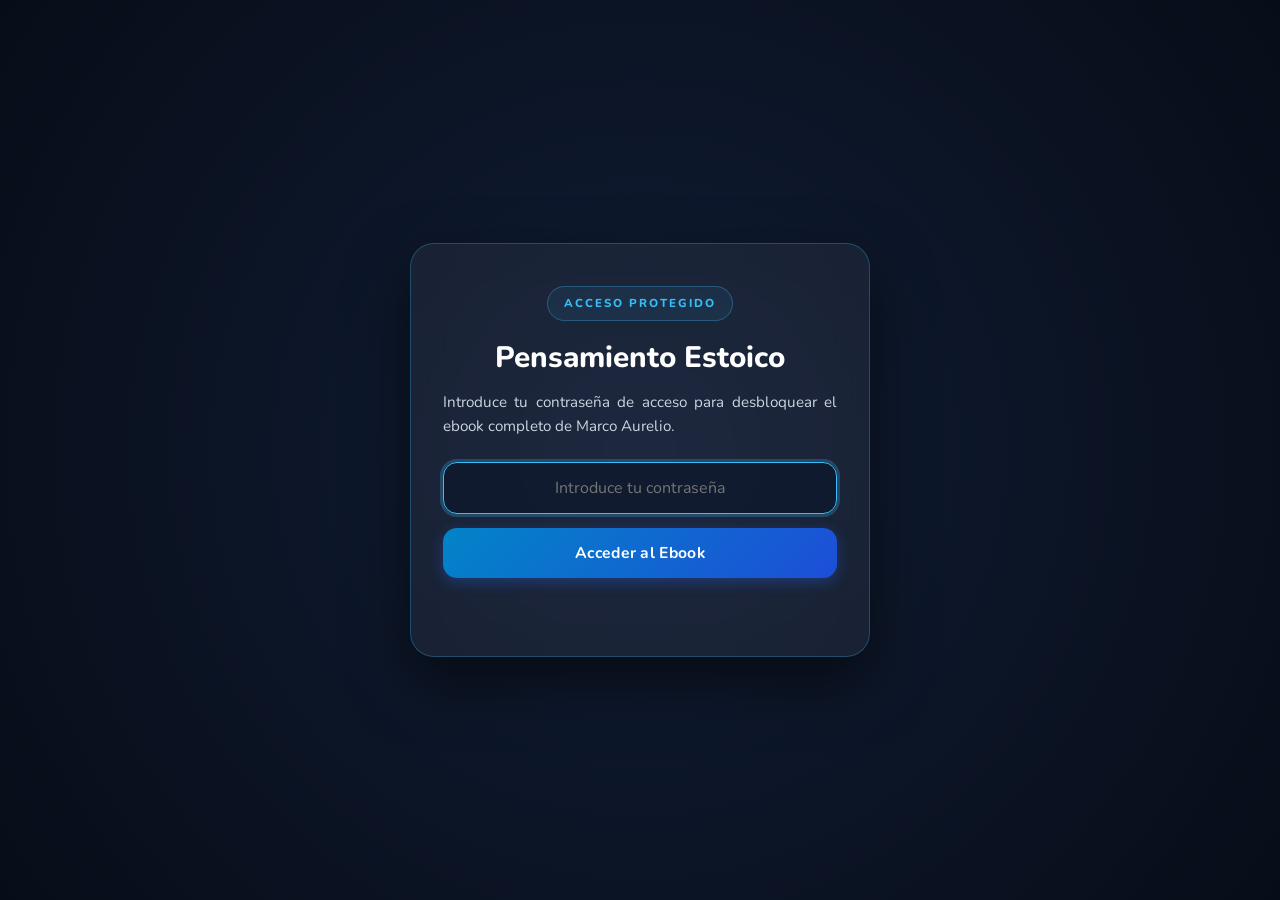
<file: marco-aurelio.html>
<!DOCTYPE html>
<html lang="es">
<head>
  <meta charset="UTF-8">
  <meta name="viewport" content="width=device-width, initial-scale=1.0">
  <title>MARCO AURELIO: EL EMPERADOR QUE PENSABA EN SU TIENDA DE CAMPAÑA — Frase Oportuna</title>
  
  <!-- Google Fonts: Nunito (títulos y UI) y Roboto (cuerpo de lectura) -->
  <link rel="preconnect" href="https://fonts.googleapis.com">
  <link rel="preconnect" href="https://fonts.gstatic.com" crossorigin>
  <link href="https://fonts.googleapis.com/css2?family=Nunito:ital,wght@0,500;0,600;0,700;0,800;0,900;1,600;1,700&family=Roboto:ital,wght@0,300;0,400;0,500;0,700;1,300;1,400&family=Inter:wght@400;500;600;700&display=swap" rel="stylesheet">
  
  <style>
    :root {
      --navy-dark: #0b1528;
      --navy-surface: #111d35;
      --navy-border: #1e2d4a;
      --cyan-brand: #0284c7;
      --cyan-light: #38bdf8;
      --blue-accent: #2563eb;
      --blue-light-bg: #e0f2fe;
      --blue-pill-border: #bae6fd;
      
      --bg-body: #f8fafc;
      --bg-surface: #ffffff;
      --text-main: #1e293b;
      --text-title: #23272e;
      --text-muted: #64748b;
      --border-color: #e2e8f0;
      
      --font-title: 'Nunito', -apple-system, BlinkMacSystemFont, "Segoe UI", sans-serif;
      --font-body: 'Roboto', -apple-system, BlinkMacSystemFont, "Segoe UI", sans-serif;
      --font-ui: 'Nunito', 'Inter', system-ui, sans-serif;
    }

    * {
      box-sizing: border-box;
      margin: 0;
      padding: 0;
      scroll-behavior: smooth;
    }

    body {
      background-color: var(--bg-body);
      color: var(--text-main);
      font-family: var(--font-body);
      line-height: 1.85;
      font-size: 1.0625rem;
      -webkit-font-smoothing: antialiased;
      overflow-x: hidden;
    }

    #progress-container {
      position: fixed;
      top: 0;
      left: 0;
      width: 100%;
      height: 4px;
      background: rgba(11, 21, 40, 0.08);
      z-index: 1000;
    }
    #progress-bar {
      height: 100%;
      width: 0%;
      background: linear-gradient(90deg, #38bdf8, #0284c7);
      transition: width 0.1s ease-out;
    }

    /* Pantalla de bloqueo modal completa */
    #lock-screen {
      position: fixed;
      inset: 0;
      background: radial-gradient(circle at center, #111d35 0%, #070d18 100%);
      color: #f8fafc;
      display: flex;
      align-items: center;
      justify-content: center;
      z-index: 99999;
      padding: 20px;
    }
    .lock-card {
      background: rgba(255, 255, 255, 0.05);
      border: 1px solid rgba(56, 189, 248, 0.28);
      backdrop-filter: blur(16px);
      -webkit-backdrop-filter: blur(16px);
      border-radius: 24px;
      padding: 42px 32px;
      max-width: 460px;
      width: 100%;
      text-align: center;
      box-shadow: 0 25px 60px rgba(0,0,0,0.55);
    }
    .pill-capsule {
      display: inline-flex;
      align-items: center;
      gap: 6px;
      border: 1px solid rgba(56, 189, 248, 0.3);
      background: rgba(56, 189, 248, 0.08);
      color: #38bdf8;
      border-radius: 9999px;
      padding: 6px 16px;
      font-family: var(--font-ui);
      font-size: 0.72rem;
      font-weight: 800;
      letter-spacing: 2px;
      text-transform: uppercase;
      margin-bottom: 18px;
    }
    .lock-title {
      font-family: var(--font-title);
      font-size: 1.85rem;
      line-height: 1.25;
      margin-bottom: 14px;
      color: #ffffff;
      font-weight: 800;
    }
    .input-group {
      display: flex;
      flex-direction: column;
      gap: 14px;
      margin-top: 24px;
      margin-bottom: 12px;
    }
    .lock-input {
      padding: 14px 18px;
      border-radius: 14px;
      border: 1px solid rgba(255,255,255,0.18);
      background: rgba(11, 21, 40, 0.6);
      color: #ffffff;
      font-size: 1rem;
      font-family: var(--font-ui);
      outline: none;
      transition: all 0.2s ease;
      text-align: center;
    }
    .lock-input:focus {
      border-color: #38bdf8;
      box-shadow: 0 0 0 3px rgba(56, 189, 248, 0.25);
    }
    .lock-btn {
      padding: 14px 20px;
      border-radius: 14px;
      border: none;
      background: linear-gradient(135deg, #0284c7 0%, #1d4ed8 100%);
      color: #ffffff;
      font-weight: 700;
      font-family: var(--font-ui);
      font-size: 0.98rem;
      cursor: pointer;
      transition: transform 0.15s, opacity 0.2s, box-shadow 0.2s;
      letter-spacing: 0.3px;
      box-shadow: 0 4px 14px rgba(37, 99, 235, 0.35);
    }
    .lock-btn:hover {
      opacity: 0.95;
      transform: translateY(-1px);
      box-shadow: 0 6px 18px rgba(37, 99, 235, 0.45);
    }

    /* Botones flotantes de navegación */
    .floating-nav {
      position: fixed;
      bottom: 24px;
      right: 20px;
      display: flex;
      flex-direction: column;
      gap: 10px;
      z-index: 900;
    }
    .fab-btn {
      width: 44px;
      height: 44px;
      border-radius: 50%;
      background: var(--bg-surface);
      color: var(--navy-dark);
      border: 1px solid var(--border-color);
      box-shadow: 0 4px 14px rgba(11,21,40,0.12);
      display: flex;
      align-items: center;
      justify-content: center;
      cursor: pointer;
      font-family: var(--font-ui);
      font-size: 1.1rem;
      transition: transform 0.2s, background-color 0.2s, color 0.2s;
      text-decoration: none;
    }
    .fab-btn:hover {
      transform: translateY(-2px);
      background-color: var(--navy-dark);
      color: #38bdf8;
    }

    /* Contenedor central del libro */
    #book-content {
      max-width: 860px;
      margin: 0 auto;
      padding: 50px 24px 120px;
    }

    /* Encabezado del Libro (según especificación exacta de la imagen) */
    .book-title-header {
      padding: 20px 0 36px;
      margin-bottom: 28px;
    }
    .book-category-label {
      font-family: var(--font-title);
      font-size: clamp(1.6rem, 3.8vw, 2.3rem);
      font-weight: 600;
      color: #0284c7;
      letter-spacing: -0.3px;
      margin-bottom: 8px;
      line-height: 1.2;
    }
    .book-main-title {
      font-family: var(--font-title);
      font-size: clamp(2.1rem, 5.5vw, 3.5rem);
      line-height: 1.12;
      color: var(--text-title);
      font-weight: 900;
      letter-spacing: -0.5px;
      text-transform: uppercase;
      margin-bottom: 18px;
    }
    .book-title-underline {
      width: 52px;
      height: 5px;
      background-color: #0284c7;
      border-radius: 4px;
    }

    /* Tarjeta de resumen de obra */
    .fo-card {
      background: var(--bg-surface);
      border: 1px solid var(--border-color);
      border-left: 6px solid #38bdf8;
      border-radius: 24px;
      padding: 28px 28px;
      margin-bottom: 40px;
      box-shadow: 0 4px 20px rgba(11, 21, 40, 0.035);
    }
    .card-top-tag {
      display: flex;
      justify-content: space-between;
      align-items: center;
      margin-bottom: 12px;
      font-family: var(--font-ui);
      font-size: 0.76rem;
      font-weight: 800;
      letter-spacing: 2px;
      text-transform: uppercase;
      color: var(--text-muted);
    }

    /* Índice */
    .toc-card {
      background: var(--bg-surface);
      border: 1px solid var(--border-color);
      border-radius: 24px;
      padding: 32px 30px;
      margin-bottom: 64px;
      box-shadow: 0 6px 24px rgba(11, 21, 40, 0.04);
    }
    .toc-header-bar {
      display: flex;
      justify-content: space-between;
      align-items: center;
      flex-wrap: wrap;
      gap: 14px;
      margin-bottom: 22px;
      padding-bottom: 18px;
      border-bottom: 1px solid var(--border-color);
    }
    .toc-title {
      font-family: var(--font-title);
      font-size: 1.45rem;
      font-weight: 800;
      color: var(--navy-dark);
      display: flex;
      align-items: center;
      gap: 10px;
    }
    .btn-download-pdf {
      display: inline-flex;
      align-items: center;
      gap: 8px;
      background: var(--navy-dark);
      color: #ffffff;
      font-family: var(--font-ui);
      font-size: 0.85rem;
      font-weight: 700;
      padding: 10px 18px;
      border-radius: 9999px;
      border: 1px solid var(--navy-dark);
      cursor: pointer;
      box-shadow: 0 4px 12px rgba(11, 21, 40, 0.15);
      transition: all 0.2s ease;
      text-decoration: none;
    }
    .btn-download-pdf:hover {
      background: #1e293b;
      transform: translateY(-1px);
    }
    .toc-list {
      list-style: none;
      display: flex;
      flex-direction: column;
      gap: 8px;
      font-family: var(--font-ui);
    }
    .toc-list li a {
      display: flex;
      align-items: baseline;
      gap: 12px;
      color: var(--text-main);
      text-decoration: none;
      font-size: 0.98rem;
      padding: 10px 14px;
      border-radius: 12px;
      transition: background-color 0.15s, color 0.15s, transform 0.15s;
      font-weight: 600;
    }
    .toc-list li a:hover {
      background-color: var(--blue-light-bg);
      color: var(--blue-accent);
      transform: translateX(4px);
    }
    .toc-num {
      font-weight: 800;
      color: var(--cyan-light);
      font-size: 0.85rem;
      min-width: 26px;
    }

    /* Capítulos */
    .chapter {
      margin-bottom: 84px;
      padding-top: 30px;
    }
    .chapter-eyebrow {
      font-family: var(--font-ui);
      font-size: 0.78rem;
      letter-spacing: 2.5px;
      text-transform: uppercase;
      color: #0284c7;
      font-weight: 800;
      margin-bottom: 8px;
    }
    h2.chapter-title {
      font-family: var(--font-title);
      font-size: clamp(1.6rem, 4vw, 2.25rem);
      line-height: 1.25;
      color: var(--navy-dark);
      margin-bottom: 22px;
      padding-bottom: 14px;
      border-bottom: 1px solid var(--border-color);
      font-weight: 900;
      letter-spacing: -0.3px;
    }
    h3.section-title {
      font-family: var(--font-title);
      font-size: 1.35rem;
      color: var(--navy-dark);
      margin: 38px 0 16px;
      font-weight: 800;
    }
    p {
      margin-bottom: 20px;
      text-align: justify;
      color: #334155;
    }
    @media (max-width: 640px) {
      p {
        text-align: left;
      }
    }

    .quote-box {
      margin: 28px 0;
      padding: 26px 28px;
      background: #f1f5f9;
      border-left: 4px solid var(--navy-dark);
      border-radius: 0 18px 18px 0;
    }
    .quote-box p {
      font-style: italic;
      color: #0f172a;
      margin-bottom: 10px;
      line-height: 1.8;
      text-align: left;
      font-size: 1.05rem;
    }
    .quote-author {
      display: block;
      font-family: var(--font-ui);
      font-size: 0.82rem;
      font-weight: 800;
      letter-spacing: 1px;
      color: #0284c7;
      text-transform: uppercase;
      text-align: right;
    }

    .meditation-card {
      background: var(--bg-surface);
      border: 1px solid var(--border-color);
      border-radius: 20px;
      padding: 24px 26px;
      margin-bottom: 22px;
      box-shadow: 0 4px 16px rgba(11,21,40,0.03);
      transition: transform 0.2s, box-shadow 0.2s;
    }
    .meditation-card:hover {
      box-shadow: 0 8px 24px rgba(11,21,40,0.07);
      transform: translateY(-2px);
    }
    .meditation-text {
      font-style: italic;
      color: #0f172a;
      margin-bottom: 14px;
      line-height: 1.8;
      font-size: 1.05rem;
      text-align: left;
    }
    .meditation-ref-container {
      display: flex;
      justify-content: flex-end;
      align-items: center;
      margin-top: 8px;
    }
    .ref-badge {
      font-family: var(--font-ui);
      font-size: 0.8rem;
      font-weight: 700;
      color: #0369a1;
      background: #f0f9ff;
      border: 1px solid #bae6fd;
      padding: 5px 14px;
      border-radius: 9999px;
      display: inline-block;
    }

    .custom-list {
      margin: 18px 0 24px 22px;
    }
    .custom-list li {
      margin-bottom: 12px;
      padding-left: 6px;
      color: #334155;
    }

    .footnote-ref {
      color: #0284c7;
      font-weight: 800;
      font-size: 0.85em;
      text-decoration: none;
      padding: 0 3px;
    }
    .footnote-ref:hover {
      color: var(--blue-accent);
      text-decoration: underline;
    }

    .footnotes {
      margin-top: 40px;
      padding: 22px 24px;
      background: #f1f5f9;
      border-radius: 16px;
      font-family: var(--font-body);
      font-size: 0.92rem;
      line-height: 1.65;
      color: #475569;
      border: 1px solid #e2e8f0;
    }
    .footnotes h4 {
      font-family: var(--font-title);
      font-size: 1rem;
      color: var(--navy-dark);
      margin-bottom: 12px;
      font-weight: 800;
      letter-spacing: 0.5px;
    }
    .footnotes p {
      margin-bottom: 8px;
      text-align: left;
    }

    /* Tablas */
    .table-container {
      width: 100%;
      overflow-x: auto;
      margin: 30px 0 18px;
      background: var(--bg-surface);
      border: 1px solid var(--border-color);
      border-radius: 20px;
      box-shadow: 0 4px 18px rgba(11,21,40,0.04);
      -webkit-overflow-scrolling: touch;
    }
    .table-banner {
      background: var(--navy-dark);
      color: #ffffff;
      padding: 16px 22px;
      border-radius: 20px 20px 0 0;
      font-family: var(--font-title);
      font-size: 1.05rem;
      font-weight: 800;
      display: flex;
      align-items: center;
      gap: 12px;
      letter-spacing: 0.2px;
      border-bottom: 2px solid #38bdf8;
    }
    .modern-table {
      width: 100%;
      border-collapse: collapse;
      font-family: var(--font-ui);
      font-size: 0.94rem;
      min-width: 580px;
    }
    .modern-table th {
      background: #f8fafc;
      color: var(--navy-dark);
      padding: 14px 18px;
      text-align: left;
      font-weight: 800;
      border-bottom: 1px solid var(--border-color);
    }
    .modern-table td {
      padding: 16px 18px;
      border-bottom: 1px solid var(--border-color);
      vertical-align: top;
      color: #334155;
      line-height: 1.6;
    }
    .modern-table tbody tr:last-child td {
      border-bottom: none;
    }
    .modern-table tbody tr:nth-child(even) {
      background-color: #fbfcfe;
    }
    .pill {
      display: inline-block;
      padding: 4px 12px;
      border-radius: 9999px;
      font-size: 0.72rem;
      font-weight: 800;
      text-transform: uppercase;
      letter-spacing: 0.5px;
    }
    .pill-gold {
      background-color: #f0fdf4;
      color: #166534;
      border: 1px solid #bbf7d0;
    }
    .pill-red {
      background-color: #fef2f2;
      color: #991b1b;
      border: 1px solid #fecaca;
    }

    .table-action-row {
      display: flex;
      justify-content: flex-end;
      margin-bottom: 34px;
    }
    .btn-download-table {
      display: inline-flex;
      align-items: center;
      gap: 8px;
      background: #ffffff;
      color: var(--navy-dark);
      border: 1px solid #cbd5e1;
      padding: 10px 18px;
      border-radius: 9999px;
      font-family: var(--font-ui);
      font-size: 0.85rem;
      font-weight: 700;
      cursor: pointer;
      box-shadow: 0 2px 6px rgba(11,21,40,0.04);
      transition: all 0.2s ease;
    }
    .btn-download-table:hover {
      background: #f8fafc;
      border-color: var(--navy-dark);
      transform: translateY(-1px);
    }

    .chapter-footer {
      display: flex;
      justify-content: flex-end;
      margin-top: 42px;
      padding-top: 20px;
      border-top: 1px dashed var(--border-color);
    }
    .back-to-toc-btn {
      display: inline-flex;
      align-items: center;
      gap: 8px;
      font-family: var(--font-ui);
      font-size: 0.85rem;
      font-weight: 700;
      color: var(--navy-dark);
      background: var(--bg-surface);
      border: 1px solid var(--border-color);
      padding: 9px 20px;
      border-radius: 9999px;
      text-decoration: none;
      box-shadow: 0 1px 4px rgba(11,21,40,0.04);
      transition: all 0.2s ease;
    }
    .back-to-toc-btn:hover {
      background: var(--navy-dark);
      color: #38bdf8;
      transform: translateY(-1px);
    }

    @media print {
      #lock-screen, #progress-container, .floating-nav, .btn-download-pdf, .btn-download-table, .chapter-footer {
        display: none !important;
      }
      body {
        background: #ffffff !important;
        color: #000000 !important;
      }
      #book-content {
        display: block !important;
        max-width: 100% !important;
        padding: 0 !important;
      }
    }
  </style>
</head>
<body>

  <!-- Barra de progreso superior -->
  <div id="progress-container">
    <div id="progress-bar"></div>
  </div>

  <!-- Pantalla de bloqueo con clave (Siempre activa al abrir) -->
  <div id="lock-screen">
    <div class="lock-card">
      <div class="pill-capsule">Acceso Protegido</div>
      <h1 class="lock-title">Pensamiento Estoico</h1>
      <p style="font-family: var(--font-ui); font-size: 0.95rem; color: #cbd5e1; margin-bottom: 22px; line-height: 1.6;">
        Introduce tu contraseña de acceso para desbloquear el ebook completo de Marco Aurelio.
      </p>
      
      <form id="lock-form" onsubmit="event.preventDefault(); verifyPassword();">
        <div class="input-group">
          <input 
            type="password" 
            id="password-input" 
            class="lock-input" 
            placeholder="Introduce tu contraseña" 
            autofocus 
            autocomplete="off"
            onkeydown="if(event.key === 'Enter'){ event.preventDefault(); verifyPassword(); }"
          >
          <button type="button" class="lock-btn" onclick="verifyPassword()">Acceder al Ebook</button>
        </div>
        <div id="error-message" style="color: #f87171; font-size: 0.88rem; font-family: var(--font-ui); min-height: 24px; margin-top: 6px; line-height: 1.4; font-weight: 600;"></div>
      </form>
    </div>
  </div>

  <!-- Botones flotantes de navegación -->
  <div class="floating-nav" id="floating-nav" style="display: none;">
    <a href="#indice" class="fab-btn" title="Ir al Índice">☰</a>
    <a href="#top" class="fab-btn" title="Subir al inicio">▲</a>
  </div>

  <!-- Contenido completo del Libro -->
  <main id="book-content" style="display: none;">
    <div id="top"></div>

    <!-- Encabezado del Libro (idéntico a la imagen de referencia) -->
    <header class="book-title-header">
      <div class="book-category-label">Pensamiento Estoico</div>
      <h1 class="book-main-title">
        MARCO AURELIO:<br>
        EL EMPERADOR QUE PENSABA<br>
        EN SU TIENDA DE CAMPAÑA
      </h1>
      <div class="book-title-underline"></div>
    </header>

    <!-- Tarjeta informativa del Ebook -->
    <div class="fo-card">
      <div class="card-top-tag">
        <span>La Fortaleza & La Razón</span>
        <span>⌛</span>
      </div>
      <p style="margin-bottom: 0; color: #475569; font-size: 1.05rem;">
        Enseña a distinguir con lucidez entre lo que depende de nosotros y lo que está fuera de nuestro control. Ideal para templar el ánimo ante la adversidad, serenar la mente y hallar orden interior en medio del caos.
      </p>
    </div>

    <!-- Índice interactivo -->
    <nav class="toc-card" id="indice">
      <div class="toc-header-bar">
        <h2 class="toc-title">
          <span>📚</span> Índice General
        </h2>
        <button type="button" class="btn-download-pdf" onclick="window.print()">
          📥 Descargar PDF completo
        </button>
      </div>
      <ul class="toc-list">
        <li><a href="#introduccion"><span class="toc-num">00.</span> Introducción</a></li>
        <li><a href="#capitulo-1"><span class="toc-num">01.</span> CAPÍTULO I — El Niño de la Colina del Celio y la Red de Poder</a></li>
        <li><a href="#capitulo-2"><span class="toc-num">02.</span> CAPÍTULO II — La Corona de Espinas y la Tragedia de los Trece Hijos</a></li>
        <li><a href="#capitulo-3"><span class="toc-num">03.</span> CAPÍTULO III — El Apocalipsis Romano: Traición, Guerra y Misericordia</a></li>
        <li><a href="#capitulo-4"><span class="toc-num">04.</span> CAPÍTULO IV — La Vela en el Danubio y el Legado Inmortal</a></li>
        <li><a href="#conclusion"><span class="toc-num">05.</span> Conclusión y Valoración del Ebook</a></li>
        <li><a href="#anexo-practico"><span class="toc-num">06.</span> ANEXO PRÁCTICO — El Cuaderno del Danubio y Plantillas Diarias</a></li>
        <li><a href="#capitulo-final"><span class="toc-num">07.</span> CAPÍTULO FINAL — Selección de las Meditaciones de Marco Aurelio</a></li>
      </ul>
    </nav>

    <!-- Introducción -->
    <section class="chapter" id="introduccion">
      <div class="chapter-eyebrow">Apertura</div>
      <h2 class="chapter-title">Introducción</h2>
      
      <div class="quote-box">
        <p>«Al amanecer, cuando te cueste levantarte, ten a mano este pensamiento: "Me levanto para hacer el trabajo de un ser humano". ¿Voy a seguir quejándome si voy a hacer aquello para lo que he nacido?»</p>
        <span class="quote-author">Marco Aurelio — Meditaciones (Libro V)</span>
      </div>

      <p>Pocos personajes de la historia universal encarnan una paradoja tan fascinante como Marco Aurelio Antonino. Gobernante del imperio militar más formidable de la antigüedad, hombre con potestad absoluta sobre la vida y la muerte de millones de personas desde Britania hasta el río Éufrates, jamás deseó la gloria mundana, el botín militar ni la pompa cortesana.</p>
      
      <p>Su verdadero campo de batalla no residió únicamente en las ciénagas congeladas de la Germania bárbara, sino en los pliegues de su propia mente. En medio de epidemias devastadoras, guerras fratricidas, la traición de sus generales más cercanos y la pérdida temprana de la inmensa mayoría de sus hijos, Marco Aurelio encontró en la filosofía estoica un escudo indestructible y un propósito inquebrantable.</p>

      <div class="chapter-footer">
        <a href="#indice" class="back-to-toc-btn">↑ Volver al Índice</a>
      </div>
    </section>

    <!-- Capítulo 1 -->
    <section class="chapter" id="capitulo-1">
      <div class="chapter-eyebrow">Capítulo I</div>
      <h2 class="chapter-title">El Niño de la Colina del Celio y la Red de Poder</h2>

      <h3 class="section-title">El ruido y el polvo de Roma</h3>
      <p>Para entender al hombre que gobernó el mundo desde una tienda de campaña militar en la frontera helada del Danubio, es necesario alejarse de los mármoles limpios que vemos hoy en los museos. La Roma del año 121 d.C., la ciudad en la que nació Marco Annio Vero —el nombre de nacimiento de Marco Aurelio—, no era un lugar contemplativo ni silencioso. Era una metrópoli caótica de más de un millón de habitantes, un enjambre de madera, ladrillo y sudor donde el lujo insensato de las <em>villae</em> aristocráticas convivía pared con pared con la miseria sofocante de las <em>insulae</em><sup><a href="#fn1-1" id="ref1-1" class="footnote-ref">[1]</a></sup>.</p>
      
      <p>En las calles estrechas y sin pavimentar del barrio de la Subura, los carromatos cargados de grano, vino y mármol tenían prohibido circular de día para no colapsar la ciudad, lo que convertía a las noches romanas en un estruendo ininterrumpido de ruedas de hierro contra la piedra, gritos de muleros y ladridos de perros callejeros. El aire olía a humo de leña, a <em>garum</em><sup><a href="#fn1-2" id="ref1-2" class="footnote-ref">[2]</a></sup> y al tufo estancado del río Tíber.</p>
      
      <p>Fue en la cima de la colina del Celio, una de las zonas más elevadas y residenciales de la capital, donde Marco abrió los ojos por primera vez el 26 de abril del año 121 d.C. Creció en una familia de la altísima nobleza senatorial con raíces en la Hispania Baetica (la actual Andalucía). Su padre, Marco Annio Vero, era un magistrado prometedor que falleció de forma repentina cuando el pequeño Marco tenía apenas tres años.</p>
      
      <p>Aquella primera ausencia marcó el tono de su infancia: el niño no creció bajo la sombra de un padre autoritario, sino bajo la custodia de su abuelo materno y, sobre todo, de su madre, Domicia Lucila. Domicia no era una patricia común. Era una de las mujeres más ricas e instruidas de todo el Imperio romano, heredera de una gigantesca fortuna basada en la fabricación de ladrillos y tejas que abastecían a las grandes obras públicas de la capital.</p>
      
      <p>Lucila convirtió su residencia en un refugio de cultura: en sus salones se reunían retóricos griegos, filósofos, juristas y poetas. Mientras otros niños de la aristocracia eran criados por siervos e instruidos únicamente en el arte de la oratoria política para escalar en el <em>cursus honorum</em><sup><a href="#fn1-3" id="ref1-3" class="footnote-ref">[3]</a></sup>, Marco respiró desde la cuna un ambiente de erudición, disciplina ética y devoción por las letras.</p>

      <h3 class="section-title">El chico veraz y el ropaje de los cínicos</h3>
      <p>Marco era un niño atípico. En una sociedad romana donde los jóvenes aristócratas competían por llamar la atención en el foro o exhibir riquezas, él destacaba por una timidez reflexiva y una honestidad desarmante. Tanto era así que el mismísimo emperador Adriano —un hombre viejo, cínico, brillante y muy difícil de impresionar— se fijó en el pequeño durante las audiencias en la corte. Adriano lo apodó cariñosamente <em>Verissimus</em>, un juego de palabras en latín que significaba «el más veraz» o «el más honesto».</p>
      
      <p>A los doce años, la vida de Marco dio un giro definitivo hacia la filosofía. No la descubrió como una teoría abstracta para debatir en un aula, sino como una forma de vida radical. Bajo la influencia de Diogneto, uno de sus preceptores, descubrió a los filósofos estoicos y cínicos que predicaban la austeridad, el autocontrol y el desprecio por los lujos vanos.</p>
      
      <p>El impacto en el joven fue tan violento y sincero que decidió ponerlo en práctica de inmediato:</p>
      <ul class="custom-list">
        <li>Renunció a las túnicas finas de seda y adoptó el <em>tribon</em><sup><a href="#fn1-4" id="ref1-4" class="footnote-ref">[4]</a></sup>, la manta basta de lana áspera propia de los filósofos callejeros.</li>
        <li>Se negó a dormir en su cama de plumas cubierta de sábanas de lino e insistió en acostarse en el suelo de piedra dura de su habitación.</li>
        <li>Se sometió a un régimen estricto de estudios que incluía gramática, retórica, pintura, filosofía y entrenamiento físico en lucha y equitación.</li>
      </ul>
      
      <p>Su madre, Domicia Lucila, contemplaba con una mezcla de orgullo y espanto la rigidez moral de su hijo. Tuvo que rogarle llorando que, al menos durante los inviernos romanos, aceptara cubrir la piedra del suelo con pieles de oveja para no enfermar. Esta autodisciplina no era una pose adolescente; era el entrenamiento previo e inconsciente del hombre que décadas después tendría que soportar el dolor físico, la peste y el frío en las trincheras del Danubio.</p>

      <h3 class="section-title">El juego de ajedrez en el palacio de Adriano</h3>
      <p>Mientras Marco leía a los filósofos griegos tirado en el suelo, el Imperio romano se preparaba para una crisis de sucesión política. Transcurría el año 136 d.C. y el emperador Adriano, anciano y atormentado por una dolorosa enfermedad del corazón, sabía que su tiempo se agotaba. No tenía hijos legítimos ni herederos directos, por lo que la política imperial se convirtió en un nido de serpientes, intrigas y traiciones en los pasillos del palacio del Palatino.</p>
      
      <p>Adriano concibió entonces una jugada maestra geopolítica. Quería asegurar la estabilidad del Imperio no sólo para su sucesor inmediato, sino para las siguientes dos generaciones. Su primera opción para el trono fue un patricio llamado Aelio César, pero éste murió repentinamente de tuberculosis.</p>
      
      <p>Sin perder tiempo, Adriano volvió la mirada hacia un senador maduro, respetado, de impecable reputación y carácter sereno: Antonino Pío (de 52 años). Adriano le hizo a Antonino una oferta innegociable: lo nombraría su heredero y futuro emperador con la condición estricta de que Antonino adoptara legal e inmediatamente a dos jóvenes para convertirlos en sus príncipes sucesores:</p>
      <ul class="custom-list">
        <li><strong>Lucio Vero</strong>, un niño de 7 años, hijo del difunto Aelio César.</li>
        <li><strong>Marco Aurelio</strong>, que en ese momento acababa de cumplir 17 años.</li>
      </ul>

      <h3 class="section-title">La noche de la adopción: La corona como condena</h3>
      <p>El 25 de febrero del año 138 d.C., la vida del joven Marco Annio Vero saltó por los aires. Por decreto imperial, dejó de ser un noble privado para convertirse en Marco Aurelio Aelio Antonio, heredero del trono imperial.</p>
      
      <p>En la sociedad romana, la adopción entre patricios no era un simple trámite familiar; era un acto jurídico de integración total. Marco tuvo que abandonar la casa de su madre en la colina del Celio para mudarse a la residencia imperial en El Palatino. Esto provocó el rompimiento de su compromiso matrimonial previo para lograr otra alianza más conveniente.</p>
      
      <p>Aquel nombramiento no vino solo; exigió la reestructuración inmediata de su vida afectiva. En ese momento, Marco estaba prometido con Cejonia Fabia, la hija de Aelio César. El compromiso con Cejonia Fabia no nació del amor romántico, sino que fue arreglado por el propio Adriano cuando Marco tenía solo 15 años para tejer alianzas entre familias nobles. Sin embargo, Marco sentía un profundo respeto por los compromisos asumidos y había aceptado la alianza con la seriedad ética que lo caracterizaba.</p>
      
      <p>Sin embargo, la razón de Estado no admitía sentimentalismos: Adriano ordenó anular de inmediato el compromiso con Cejonia para casarlo con Faustina la Menor. Faustina no era una desconocida para él. Era su prima hermana de sangre, hija de su tía Faustina la Mayor y de su nuevo padre adoptivo, Antonino Pío. Al ser adoptado por Antonino, la diplomacia romana convirtió a los dos primos en hermanos ante la ley, un retorcido encaje legal y dinástico destinado a concentrar la sangre noble y la fortuna de ambas familias en una sola línea de sucesión.</p>
      
      <p>Para un joven de 17 años que buscaba la verdad y la sobriedad, ver cómo su palabra empeñada con Cejonia Fabia era descartada por conveniencia política fue una lección amarga sobre la servidumbre del poder. Su libertad, su anonimato y su sueño de llevar una vida tranquila dedicada a los libros quedaron destruidos para siempre.</p>
      
      <p>Los historiadores de la época, como Dion Casio, registran una escena reveladora: cuando los sirvientes del palacio y las tropas de la guardia pretoriana fueron a felicitar al joven de 17 años por su adopción imperial, no lo encontraron celebrando. Lo encontraron sumido en una profunda tristeza y llorando en silencio en sus aposentos.</p>
      
      <p>Cuando sus amigos le preguntaron por qué se lamentaba ante semejante honor y poder, Marco respondió que conocía bien la historia de Roma y sabía los males que el poder absoluto causaba en el alma humana. Para Marco Aurelio, el trono no era un logro ni un privilegio: era una jaula de oro y una servidumbre para con millones de personas.</p>

      <h3 class="section-title">La escuela de la paciencia: Veintitrés años a la sombra de Antonino</h3>
      <p>A diferencia de otros príncipes romanos que consumieron su juventud en el libertinaje o en conspiraciones para acelerar la muerte de sus predecesores, Marco Aurelio vivió los siguientes veintitrés años de su vida (de los 17 a los 40 años) como un modelo absoluto de lealtad, discreción y aprendizaje silencioso.</p>
      
      <p>Su padre adoptivo, el emperador Antonino Pío, gobernó el Imperio durante una época de paz casi milagrosa. Antonino era un hombre metódico, austero y extremadamente dedicado a la administración pública. Rara vez salía de Roma o de su villa de Lanuvio; pasaba los días revisando impuestos, presupuestos militares y leyes civiles.</p>
      
      <p>Marco se convirtió en la mano derecha de Antonino. Trabajaban juntos mañana y tarde en el Palacio Imperial. De su padre adoptivo, Marco aprendió las virtudes prácticas que no estaban en los libros de filosofía:</p>
      <ul class="custom-list">
        <li>La serenidad ante las críticas injustas y los chismes de palacio.</li>
        <li>La frugalidad en los gastos del Estado, rechazando los espectáculos innecesarios.</li>
        <li>La paciencia para escuchar las peticiones de los ciudadanos más humildes sin mostrar cansancio.</li>
        <li>El valor de examinar cada asunto de Estado con minuciosidad clínica antes de tomar una decisión.</li>
      </ul>
      
      <p>Durante todo ese tiempo, Marco no dejó de estudiar ni de escribir. Mantuvo una intensa correspondencia con su maestro de retórica, Marco Cornelio Fronto, donde compartían pensamientos sobre literatura, medicina y los pequeños detalles cotidianos de la familia imperial.</p>
      
      <p>En el año 161 d.C., Antonino Pío se enfermó gravemente tras comer queso alpino en su villa de Lorium. Sintiendo que la muerte llegaba, el anciano emperador ordenó trasladar la estatua de oro de la Fortuna —el símbolo del poder imperial— a la habitación de Marco, dio a los guardias la contraseña del día (<em>"Equanimitas"</em> / Ecuanimidad) y falleció pacíficamente.</p>
      
      <p>Cuando Antonino Pío pronunció como última palabra <strong>Equanimitas</strong>, dejó una guía imborrable para su sucesor: mantener el equilibrio interior sin importar las tormentas que estuvieran por desatarse. A los 40 años, el niño veraz de la colina del Celio se convirtió en el gobernante supremo del mundo romano.</p>

      <div class="footnotes">
        <h4>Notas Capitulo 1</h4>
        <p id="fn1-1"><strong>[1] Las insulae:</strong> Bloques de viviendas populares de alquiler que llegaban a tener entre 5 y 7 pisos. Eran trampas mortales ante incendios y colapsos frecuentes por su mala calidad constructiva. <a href="#ref1-1" class="footnote-ref">↩</a></p>
        <p id="fn1-2"><strong>[2] El garum:</strong> Condimento estrella romano a base de vísceras de pescado fermentadas en salmuera con alto sabor umami. <a href="#ref1-2" class="footnote-ref">↩</a></p>
        <p id="fn1-3"><strong>[3] El cursus honorum:</strong> Carrera político-militar patricia reglamentada (cuestor, edil, pretor, cónsul). <a href="#ref1-3" class="footnote-ref">↩</a></p>
        <p id="fn1-4"><strong>[4] Tribon:</strong> Manta basta de lana característica de la austeridad de los filósofos cínicos y estoicos. <a href="#ref1-4" class="footnote-ref">↩</a></p>
      </div>

      <div class="chapter-footer">
        <a href="#indice" class="back-to-toc-btn">↑ Volver al Índice</a>
      </div>
    </section>

    <!-- Capítulo 2 -->
    <section class="chapter" id="capitulo-2">
      <div class="chapter-eyebrow">Capítulo II</div>
      <h2 class="chapter-title">La Corona de Espinas y la Tragedia de los Trece Hijos</h2>

      <h3 class="section-title">El primer día del imperio: La decisión inédita</h3>
      <p>Con la muerte de Antonino Pío en marzo del año 161 d.C., la etapa de aprendizaje silencioso llegó a su fin. A los cuarenta años, Marco Elio Aurelio Vero se encontró de pronto en el centro del escenario político de Roma, investido con el poder absoluto sobre un territorio que albergaba a más de cincuenta millones de almas.</p>
      
      <p>Sin embargo, la primera medida que tomó como gobernante supremo no fue organizar festejos ni emitir decretos de autoelogio, sino ejecutar un acto político y ético que sorprendió al mismísimo Senado. Marco se presentó ante los senadores y exigió una condición innegociable antes de aceptar la púrpura imperial: se negó a asumir el trono a menos que su hermano adoptivo, Lucio Vero, fuera nombrado coemperador con exactamente sus mismos poderes, títulos y prerrogativas.</p>
      
      <p>Aquella decisión no tenía precedentes en los más de mil años de historia romana. Por primera vez, el Imperio no pertenecía a un solo hombre, sino a dos (<em>Augusti</em>). Para Marco, que conocía bien la fragilidad de la mente humana expuesta al poder sin límites, no se trataba de una maniobra de debilidad ni de un cálculo político frío; era la aplicación directa de su filosofía estoica: dividir una carga abrumadora y mantenerse leal al pacto familiar que el difunto emperador Adriano había diseñado dos décadas atrás.</p>
      
      <p>Mientras Lucio Vero —más joven, impulsivo y aficionado a los placeres de la vida social— asumió gustoso el brillo público del cargo, Marco se reservó el trabajo duro, las interminables audiencias judiciales, las reformas administrativas y la supervisión de las arcas del Estado.</p>

      <h3 class="section-title">Faustina la Menor: Mito, realidad y devoción</h3>
      <p>Para comprender la vida íntima de Marco Aurelio es indispensable despojar a su esposa, Faustina la Menor, de los chismes maliciosos que los historiadores romanos posteriores vertieron sobre ella. La tradición popular y relatos tardíos intentaron retratar a Faustina como una mujer infiel, promiscua y conspiradora, llegando a insinuar que varios de sus hijos no eran de Marco, sino de gladiadores o marineros del puerto de Ostia.</p>
      
      <p>La realidad histórica y las cartas privadas entre Marco y su maestro Fronto muestran una imagen completamente distinta: la de un matrimonio unido por un afecto profundo, una complicidad absoluta y una lealtad a prueba de tragedias. Faustina acompañó a Marco a lo largo de sus destructivas campañas militares en las fronteras heladas del norte y en las calurosas provincias de Oriente. Soportó el polvo de los caminos, el barro de los campamentos legionarios y el peligro constante de las epidemias. Los propios soldados la aclamaron con el título de <em>Mater Castrorum</em> («Madre de los Campamentos»).</p>
      
      <div class="quote-box">
        <p>«Doy gracias a los dioses por haberme concedido una esposa tan obediente, tan afectuosa y tan sencilla». </p>
        <span class="quote-author">Marco Aurelio — Meditaciones (Libro I)</span>
      </div>

      <h3 class="section-title">El calvario de la cuna: Trece nacimientos y ocho tumbas</h3>
      <p>Detrás de las recepciones oficiales, los juicios del Senado y las reformas legales, la vida privada de la pareja imperial estuvo atravesada por una tragedia biológica devastadora. Entre los años 147 y 170 d.C., Faustina dio a luz a trece hijos, incluyendo al menos dos partos de gemelos. De los trece hijos de la pareja real, ocho murieron durante la infancia o la primera juventud.</p>
      
      <p>El luto no fue una excepción en el hogar de Marco Aurelio; fue una rutina macabra. Cada dos o tres años, la pareja tenía que vestir de luto, suspender las audiencias imperiales y enterrar a un bebé en el Mausoleo de Adriano (el actual Castillo Sant'Angelo).</p>
      
      <div class="quote-box">
        <p>«Un hombre reza: "¿Cómo puedo evitar perder a mi hijito?". Tú, en cambio, debes rezar: "¿Cómo puedo aprender a no tener miedo de perderlo, y a no desesperar si la muerte se lo lleva?"».</p>
        <span class="quote-author">Marco Aurelio — Meditaciones (Libro IX)</span>
      </div>
      
      <p>De todos los hijos varones nacidos de su unión con Faustina, solo uno logró sobrevivir hasta la edad adulta: Marco Aurelio Cómodo Antonino (el futuro emperador Cómodo), nacido en el año 161 d.C., cuya supervivencia se convertiría, irónicamente, en la mayor tragedia política para el futuro de Roma.</p>

      <h3 class="section-title">La Peste Antonina: El enemigo invisible</h3>
      <p>En el año 165 d.C., las legiones que regresaban victoriosas de las campañas en Oriente trajeron consigo una plaga devastadora: la Peste Antonina<sup><a href="#fn2-1" id="ref2-1" class="footnote-ref">[1]</a></sup>. Fiebres abrasadoras, gangrena en la garganta, vómitos negros y pústulas mortales diezmaron al imperio, matando a más de 5.000 personas por día en Roma y cobrándose la vida de más de siete millones de ciudadanos en las provincias, según testimonios de Galeno<sup><a href="#fn2-2" id="ref2-2" class="footnote-ref">[2]</a></sup>.</p>
      
      <p>Mientras la nobleza patricia huía aterrorizada a sus fincas en el campo, Marco Aurelio permaneció al pie del cañón en la ciudad. Auxilió a los enfermos, financió los sepelios de los desamparados y, para no esquilmar con impuestos a un pueblo agonizante, convocó una histórica subasta pública de dos meses en el Foro de Trajano donde remató las joyas de la corona, las esculturas griegas, las vajillas de oro y las sedas imperiales.</p>

      <h3 class="section-title">La soledad del mando: La muerte de Lucio Vero</h3>
      <p>En el invierno del año 169 d.C., Lucio Vero falleció de forma repentina tras una apoplejía o a causa del propio virus de la peste. A los 48 años, Marco Aurelio quedó absolutamente solo al frente de una potencia cercada por la muerte interna y la amenaza bárbara en el norte. La paz de sus libros quedaba postergada: debía marchar al río Danubio.</p>

      <div class="footnotes">
        <h4>Notas Capitulo 2</h4>
        <p id="fn2-1"><strong>[1] La Peste Antonina:</strong> Se considera la primera gran pandemia documentada de viruela (o sarampión virulento) en el mundo mediterráneo. <a href="#ref2-1" class="footnote-ref">↩</a></p>
        <p id="fn2-2"><strong>[2] Galeno de Pérgamo (129-216 d.C.):</strong> Médico personal de Marco Aurelio y padre de la medicina que gobernó los saberes médicos durante más de 1.400 años. <a href="#ref2-2" class="footnote-ref">↩</a></p>
      </div>

      <div class="chapter-footer">
        <a href="#indice" class="back-to-toc-btn">↑ Volver al Índice</a>
      </div>
    </section>

    <!-- Capítulo 3 -->
    <section class="chapter" id="capitulo-3">
      <div class="chapter-eyebrow">Capítulo III</div>
      <h2 class="chapter-title">El Apocalipsis Romano: Traición, Guerra y Misericordia</h2>

      <h3 class="section-title">La puñalada por la espalda: La rebelión de Avidio Casio</h3>
      <p>En la primavera del año 175 d.C., tras un rumor falso que aseguraba la muerte del emperador en el frente danubiano, Avidio Casio —el general más admirado de Roma y gobernador de Siria— se autoproclamó emperador con el apoyo de las legiones de Oriente. La sombra de una guerra civil sangrienta se cernía sobre el Estado.</p>
      
      <p>Cualquier otro emperador romano habría desatado una cacería feroz. Marco Aurelio, en cambio, ofreció un discurso histórico a sus legiones donde expresó su mayor temor:</p>

      <div class="quote-box">
        <p>«Lo único que temo es que Avidio Casio se quite la vida al verse descubierto, o que alguien lo asesine antes de que yo pueda llegar. Porque eso me privaría de la mayor victoria de mi vida: la de perdonar a un hombre que me ha traicionado, conservar la amistad con quien la ha roto y demostrar al mundo que aún es posible resolver las guerras de los hombres sin crueldad».</p>
        <span class="quote-author">Marco Aurelio — Discurso a las legiones (Registrado por Dion Casio)</span>
      </div>

      <p>Cuando un centurión rebelde decapitó a Casio para cobrar el perdón imperial y presentó su cabeza cortada en un arcón de madera, Marco rechazó mirarla y ordenó darle entierro solemne. Posteriormente, viajó a Oriente no a purgar traidores, sino a perdonar a los involucrados, liberar a los hijos de Casio y quemar en hogueras públicas la correspondencia secreta sin haber leído un solo nombre, evitando así el veneno de la desconfianza.</p>

      <h3 class="section-title">Las Guerras Marcomanas y el Milagro de la Lluvia</h3>
      <p>Durante ocho largos años, el emperador vivió en barracones de madera en Carnuntum y Vindobona. Con la salud quebrada por úlceras gástricas y consumiendo la Triaca<sup><a href="#fn3-1" id="ref3-1" class="footnote-ref">[1]</a></sup> formulada por Galeno, combatió contra marcomanos, cuados y sármatas.</p>
      
      <p>En el verano del 174 d.C., la Legio XII Fulminata quedó cercada sin agua bajo un calor calcinante en territorio enemigo. Al borde del exterminio, una inesperada tormenta torrencial descargó agua sobre los cascos de los exhaustos legionarios, mientras rayos y granizo desarticulaban a las huestes bárbaras. El suceso, tallado en la Columna Aureliana, alimentó mitos paganos y leyendas cristianas, pero para Marco constituyó una prueba más del <em>Amor Fati</em>: el acatamiento consciente y sereno de las leyes de la Naturaleza.</p>

      <div class="footnotes">
        <h4>Notas Capitulo 3</h4>
        <p id="fn3-1"><strong>[1] La Triaca de Galeno:</strong> Brebaje magistral formulado con decenas de hierbas, vino, miel y dosis dosificadas de opio para aliviar los dolores crónicos de pecho y estómago del emperador. <a href="#ref3-1" class="footnote-ref">↩</a></p>
      </div>

      <div class="chapter-footer">
        <a href="#indice" class="back-to-toc-btn">↑ Volver al Índice</a>
      </div>
    </section>

    <!-- Capítulo 4 -->
    <section class="chapter" id="capitulo-4">
      <div class="chapter-eyebrow">Capítulo IV</div>
      <h2 class="chapter-title">La Vela en el Danubio y el Legado Inmortal</h2>

      <h3 class="section-title">El laboratorio de la tienda: Noches a la luz de las velas</h3>
      <p>En las noches heladas de la frontera, mientras los centinelas vigilaban las trincheras, Marco Aurelio abría su cuaderno en soledad. Aquellos textos no se escribieron para ser aclamados en academias: eran su desahogo íntimo, un diario de supervivencia moral titulado escuetamente <em>Eis heauton</em> («A sí mismo»)<sup><a href="#fn4-1" id="ref4-1" class="footnote-ref">[1]</a></sup>.</p>
      
      <p>Escribir era su ancla de cordura. Si durante el día debía tomar decisiones de vida o muerte, juzgar a traidores y dirigir un ejército exhausto, de noche necesitaba recordarse quién era realmente bajo las capas de la túnica purpúrea: un ser humano efímero cuya única obligación era actuar con justicia, mantener la calma y no dejar que el cinismo o el rencor le agriaran el alma.</p>

      <h3 class="section-title">El invierno final en Vindobona</h3>
      <p>El 17 de marzo del 180 d.C., la salud de Marco colapsó cerca de la actual Viena. A sus soldados que lloraban alrededor del lecho de muerte les dedicó sus últimas palabras:</p>
      
      <div class="quote-box">
        <p>«¿Por qué lloran por mí? Deberían pensar en la peste y en la muerte que los rodea a todos ustedes. Vayan a cuidar de los vivos; yo solo cumplo con el curso natural de la vida».</p>
        <span class="quote-author">Marco Aurelio — Palabras finales en Vindobona</span>
      </div>

      <p>Cuando el tribuno le solicitó la consigna del día, pronunció su despedida: <em>"Ve hacia el sol naciente, porque mi sol ya se está poniendo"</em>. Con su fallecimiento se cerró la época de oro de la <em>Pax Romana</em><sup><a href="#fn4-2" id="ref4-2" class="footnote-ref">[2]</a></sup>, dando paso al reinado errático de su hijo Cómodo. Sin embargo, su cuaderno sobrevivió al derrumbe de los imperios, transmitiendo su ejemplo a través de los siglos.</p>

      <div class="footnotes">
        <h4>Notas Capitulo 4</h4>
        <p id="fn4-1"><strong>[1] Destino del manuscrito:</strong> Sobrevivió en copias privadas bizantinas hasta su primera impresión tipográfica en 1555 en Zúrich. <a href="#ref4-1" class="footnote-ref">↩</a></p>
        <p id="fn4-2"><strong>[2] Fin de la Pax Romana:</strong> Período de dos siglos de relativa estabilidad y esplendor iniciado con César Augusto. <a href="#ref4-2" class="footnote-ref">↩</a></p>
      </div>

      <div class="chapter-footer">
        <a href="#indice" class="back-to-toc-btn">↑ Volver al Índice</a>
      </div>
    </section>

    <!-- Conclusión -->
    <section class="chapter" id="conclusion">
      <div class="chapter-eyebrow">Conclusión y Valoración</div>
      <h2 class="chapter-title">La Vigencia del Emperador Filósofo</h2>

      <p>La vida de Marco Aurelio nos demuestra que la filosofía estoica no es una teoría abstracta para discutir en recintos académicos, sino un arte de vivir y una herramienta práctica de supervivencia. A través de un recorrido por su infancia en la colina del Celio, los veintitrés años de preparación a la sombra de Antonino Pío, las tragedias familiares, las epidemias, las traiciones y las brutales campañas en la frontera del Danubio, esta obra revela al hombre detrás de la corona imperial.</p>
      
      <p>El verdadero valor de Marco Aurelio no reside en haber gobernado el Imperio romano en su máxima extensión, sino en haber mantenido intacta su integridad ética y su paz interior en medio del caos. En un mundo impredecible, enseñó que no podemos controlar los eventos externos —como las enfermedades, las injusticias o las acciones ajenas—, pero sí tenemos el control absoluto sobre cómo elegimos juzgarlos y reaccionar ante ellos. Sus escritos íntimos (<em>Meditaciones</em>), redactados a la luz de las velas en campamentos militares helados, continúan siendo una guía atemporal para cultivar la ecuanimidad, la resiliencia y el deber.</p>

      <div class="quote-box">
        <p><strong>¿Recomendaría este libro? (Opinión y Valoración)</strong><br><br>
        <strong>Sí, absolutamente recomendable.</strong> La obra destaca por equilibrar un minucioso rigor histórico con una narrativa viva y cercana, despojando al emperador de poses mitológicas para mostrarlo como un ser humano real. Además, su anexo práctico con plantillas de examen diario y la selección temática de las <em>Meditaciones</em> convierten este texto en un manual de entrenamiento directo para el mundo contemporáneo.</p>
      </div>

      <div class="chapter-footer">
        <a href="#indice" class="back-to-toc-btn">↑ Volver al Índice</a>
      </div>
    </section>

    <!-- Anexo Práctico -->
    <section class="chapter" id="anexo-practico">
      <div class="chapter-eyebrow">Anexo Práctico</div>
      <h2 class="chapter-title">El Cuaderno del Danubio: Tu Diario de Reflexión Estoica</h2>

      <div class="quote-box">
        <p>«Retírate dentro de ti mismo. La razón gobernante tiene por naturaleza la capacidad de bastarse a sí misma cuando actúa con justicia y mantiene la calma».</p>
        <span class="quote-author">Marco Aurelio — Meditaciones (Libro VII)</span>
      </div>

      <h3 class="section-title">I. Las Tres Herramientas Fundamentales</h3>
      <p>Para aplicar el método que sostenía la serenidad del emperador, recurre a estos tres pilares operativos:</p>
      
      <!-- Tabla 1: Dicotomía del Control -->
      <div class="table-container">
        <div class="table-banner">⚖️ La Dicotomía del Control (El Filtro de Epicteto)</div>
        <table class="modern-table">
          <thead>
            <tr>
              <th style="width: 50%;">Fuera de tu control (Aceptación Serena)</th>
              <th style="width: 50%;">Bajo tu control (Acción y Virtud)</th>
            </tr>
          </thead>
          <tbody>
            <tr>
              <td>
                <span class="pill pill-red">Externo</span><br>
                El clima, el tráfico, la economía global, la enfermedad, el paso del tiempo y las decisiones u opiniones de terceras personas.
              </td>
              <td>
                <span class="pill pill-gold">Interno</span><br>
                Tus juicios mentales sobre lo que ocurre, tus intenciones éticas, tus decisiones, tus hábitos diarios y tu respuesta frente a la ofensa.
              </td>
            </tr>
          </tbody>
        </table>
      </div>

      <p><strong>2. La Vista desde Arriba (Megalopsyche):</strong> Cuando una contingencia laboral o personal amenace tu serenidad, eleva tu perspectiva imaginando la situación desde la órbita terrestre, enmarcada en los siglos transcurridos y por venir. La escala reduce la tragedia al tamaño que verdaderamente tiene.</p>
      <p><strong>3. La Premeditación de los Males (Premeditatio Malorum):</strong> Anticipa los contratiempos antes de salir al mundo. Quien ya esperaba el tráfico, la descortesía o el imprevisto técnico, jamás pierde el control cuando éstos se presentan.</p>

      <h3 class="section-title">II. El Desafío del 5%: De la Lectura a la Acción</h3>
      <p>Solo una reducida minoría de lectores lleva lo leído al terreno de la disciplina real. Para no quedarte en la contemplación pasiva, copia o utiliza los siguientes marcos operativos cada mañana y cada noche:</p>

      <!-- Tabla 2: Ritual de la Mañana -->
      <div class="table-container">
        <div class="table-banner">🌅 RITUAL DE LA MAÑANA: PREPARACIÓN Y PROPÓSITO</div>
        <table class="modern-table">
          <thead>
            <tr>
              <th style="width: 35%;">Pregunta de Reflexión</th>
              <th style="width: 65%;">Ejemplo Práctico de Registro Diario</th>
            </tr>
          </thead>
          <tbody>
            <tr>
              <td><strong>1. El Obstáculo del Día</strong><br><small style="color: var(--text-muted);">¿Qué tarea o reunión me genera mayor resistencia o fricción?</small></td>
              <td>«Tener la conversación difícil con el equipo sobre el retraso del proyecto y presentar el informe trimestral ante el directorio».</td>
            </tr>
            <tr>
              <td><strong>2. Virtud en Foco</strong><br><small style="color: var(--text-muted);">Selecciona la virtud que regirá tu conducta.</small></td>
              <td><span class="pill pill-gold">Paciencia / Templanza</span> Mantener un tono moderado y sereno si los demás se exaltan o si la reunión se prolonga innecesariamente.</td>
            </tr>
            <tr>
              <td><strong>3. Intención Ética</strong><br><small style="color: var(--text-muted);">¿Cómo reaccionaré ante la mala fe o la descortesía?</small></td>
              <td>«Escucharé con pausa antes de responder, no asumiré ataques personales y recordaré que la ignorancia ajena no me obliga a actuar con malicia».</td>
            </tr>
          </tbody>
        </table>
      </div>

      <div class="table-action-row">
        <button type="button" class="btn-download-table" onclick="downloadMorningRoutine()">
          📥 Descargar Ritual de la Mañana
        </button>
      </div>

      <!-- Tabla 3: Examen de Conciencia Nocturno -->
      <div class="table-container">
        <div class="table-banner">🌙 RITUAL DE LA NOCHE: EXAMEN DE CONCIENCIA</div>
        <table class="modern-table">
          <thead>
            <tr>
              <th style="width: 35%;">Punto de Examen</th>
              <th style="width: 65%;">Registro y Ajuste de Conducta</th>
            </tr>
          </thead>
          <tbody>
            <tr>
              <td><strong>1. Hecho Desafiante</strong><br><small style="color: var(--text-muted);">¿Qué evento perturbó mi calma hoy?</small></td>
              <td>«Un cliente canceló una reunión crucial diez minutos antes de la hora fijada, tras varios días de intenso trabajo de preparación».</td>
            </tr>
            <tr>
              <td><strong>2. Filtrado de Control</strong><br><small style="color: var(--text-muted);">Separación objetiva de hechos.</small></td>
              <td>
                • <strong>Fuera de control:</strong> La impuntualidad y cambios de agenda de otros.<br>
                • <strong>Bajo mi control:</strong> No contaminar mi tarde con rencor y usar ese tiempo para adelantar pendientes estratégicos.
              </td>
            </tr>
            <tr>
              <td><strong>3. Evaluación sin Culpa</strong><br><small style="color: var(--text-muted);">¿Dónde me desvié y qué hice bien?</small></td>
              <td>Me mostré áspero los primeros cinco minutos. Rectifiqué, respiré hondo y logré recuperar la compostura para el resto de la jornada.</td>
            </tr>
            <tr>
              <td><strong>4. Gratitud Estoica</strong><br><small style="color: var(--text-muted);">Un hecho humilde que agradecer hoy.</small></td>
              <td>«El aroma del café caliente por la tarde y la caminata en silencio de regreso a casa».</td>
            </tr>
          </tbody>
        </table>
      </div>

      <div class="table-action-row">
        <button type="button" class="btn-download-table" onclick="downloadNightRoutine()">
          📥 Descargar Ritual de la Noche
        </button>
      </div>

      <div class="chapter-footer">
        <a href="#indice" class="back-to-toc-btn">↑ Volver al Índice</a>
      </div>
    </section>

    <!-- Capítulo Final -->
    <section class="chapter" id="capitulo-final">
      <div class="chapter-eyebrow">Capítulo Final</div>
      <h2 class="chapter-title">Selección de las Meditaciones de Marco Aurelio</h2>
      
      <p>A continuación se presenta una recopilación rigurosa de los aforismos más trascendentes del emperador, organizados en cuatro pilares temáticos para facilitar su consulta y aplicación cotidiana:</p>

      <h3 class="section-title">1. La Dicotomía del Control y la Ciudadela Interior</h3>
      <p>El núcleo de la serenidad estoica reside en distinguir aquello que depende de nosotros de lo que se halla fuera de nuestro gobierno directo. Tu mente y tus juicios son tu único e inexpugnable refugio.</p>

      <div class="meditation-card">
        <p class="meditation-text">«Tienes poder sobre tu mente, no sobre los acontecimientos externos. Date cuenta de esto y encontrarás la fuerza».</p>
        <div class="meditation-ref-container">
          <span class="ref-badge">Meditaciones, Libro IV, pasaje 3</span>
        </div>
      </div>

      <div class="meditation-card">
        <p class="meditation-text">«Borra la fantasía. Detén el impulso de los hilos de la pasión. Rodea el presente de límites. Comprende lo que te ocurre a ti o a otro».</p>
        <div class="meditation-ref-container">
          <span class="ref-badge">Meditaciones, Libro VII, pasaje 29</span>
        </div>
      </div>

      <div class="meditation-card">
        <p class="meditation-text">«Si te afliges por alguna causa externa, no es ella la que te perturba, sino tu juicio sobre ella. Y en tu poder está el borrar ese juicio de inmediato».</p>
        <div class="meditation-ref-container">
          <span class="ref-badge">Meditaciones, Libro VIII, pasaje 47</span>
        </div>
      </div>

      <h3 class="section-title">2. Resistencia ante la Adversidad y Templanza</h3>
      <p>Frente al dolor, la enfermedad o los reveses de la fortuna, el sabio estoico no reacciona con victimismo, sino transformando el obstáculo en la materia misma de su virtud.</p>

      <div class="meditation-card">
        <p class="meditation-text">«El obstáculo para la acción avanza la acción. Lo que se interpone en el camino se convierte en el camino».</p>
        <div class="meditation-ref-container">
          <span class="ref-badge">Meditaciones, Libro V, pasaje 20</span>
        </div>
      </div>

      <div class="meditation-card">
        <p class="meditation-text">«Sé como el promontorio contra el que chocan incesantemente las olas: él se mantiene firme y a su alrededor se adormece la furia del agua».</p>
        <div class="meditation-ref-container">
          <span class="ref-badge">Meditaciones, Libro IV, pasaje 49</span>
        </div>
      </div>

      <div class="meditation-card">
        <p class="meditation-text">«No dejes que el futuro te perturbe. Lo enfrentarás, si es necesario, con las mismas armas de la razón con las que hoy te equipas contra el presente».</p>
        <div class="meditation-ref-container">
          <span class="ref-badge">Meditaciones, Libro VII, pasaje 8</span>
        </div>
      </div>

      <h3 class="section-title">3. El Deber Social, la Convivencia y el Perdón</h3>
      <p>Marco Aurelio recordaba constantemente que los seres humanos han sido creados para colaborar. La ingratitud o la maldad ajena deben responderse con comprensión, justicia y rectitud, nunca con rencor.</p>

      <div class="meditation-card">
        <p class="meditation-text">«Al amanecer, dime a ti mismo de antemano: me encontraré con el entrometido, con el ingrato, con el violento, con el traidor, con el envidioso, con el insociable. Pero yo, que he comprendido la naturaleza del bien, no puedo recibir daño de ninguno de ellos».</p>
        <div class="meditation-ref-container">
          <span class="ref-badge">Meditaciones, Libro II, pasaje 1</span>
        </div>
      </div>

      <div class="meditation-card">
        <p class="meditation-text">«Los hombres han sido hechos los unos para los otros. Instrúyelos, pues, o sopórtalos».</p>
        <div class="meditation-ref-container">
          <span class="ref-badge">Meditaciones, Libro VIII, pasaje 59</span>
        </div>
      </div>

      <div class="meditation-card">
        <p class="meditation-text">«La mejor venganza es no volverse semejante al enemigo».</p>
        <div class="meditation-ref-container">
          <span class="ref-badge">Meditaciones, Libro VI, pasaje 6</span>
        </div>
      </div>

      <h3 class="section-title">4. La Brevedad de la Vida y la Impermanencia (Memento Mori)</h3>
      <p>La conciencia permanente de la muerte no busca generar desolación, sino otorgar una perspectiva justa sobre lo superfluo y urgir a vivir el presente con plenitud ética.</p>

      <div class="meditation-card">
        <p class="meditation-text">«No actúes como si fueras a vivir diez mil años. El destino se cierne sobre ti. Mientras vivas, mientras sea posible, sé bueno».</p>
        <div class="meditation-ref-container">
          <span class="ref-badge">Meditaciones, Libro IV, pasaje 17</span>
        </div>
      </div>

      <div class="meditation-card">
        <p class="meditation-text">«Puedes dejar la vida en este preciso momento. Deja que eso determine lo que haces, dices y piensas».</p>
        <div class="meditation-ref-container">
          <span class="ref-badge">Meditaciones, Libro II, pasaje 11</span>
        </div>
      </div>

      <div class="meditation-card">
        <p class="meditation-text">«Mira el pasado: los grandes cambios de los imperios. Puedes prever también el futuro, porque será exactamente de la misma forma».</p>
        <div class="meditation-ref-container">
          <span class="ref-badge">Meditaciones, Libro VII, pasaje 49</span>
        </div>
      </div>

      <h3 class="section-title">Resumen de Aplicación Práctica</h3>
      <div class="table-container">
        <div class="table-banner">🏛 MATRIZ DE INTEGRACIÓN DIARIA</div>
        <table class="modern-table">
          <thead>
            <tr>
              <th style="width: 25%;">Eje Temático</th>
              <th style="width: 40%;">Aforismo Rector</th>
              <th style="width: 35%;">Acción Cotidiana</th>
            </tr>
          </thead>
          <tbody>
            <tr>
              <td><strong>Dicotomía del Control</strong></td>
              <td>«Tienes poder sobre tu mente, no sobre los acontecimientos externos».</td>
              <td>Al experimentar frustración o ansiedad, haz una pausa de 10 segundos e identifica si la causa depende directamente de ti.</td>
            </tr>
            <tr>
              <td><strong>Resistencia (Amor Fati)</strong></td>
              <td>«Lo que se interpone en el camino se convierte en el camino».</td>
              <td>Reencuadra cualquier contratiempo imprevisto como un gimnasio para entrenar paciencia, valentía o inventiva.</td>
            </tr>
            <tr>
              <td><strong>Deber Social</strong></td>
              <td>«La mejor venganza es no volverse semejante al enemigo».</td>
              <td>Frente al agravio o desprecio de otros, mantén la calma y responde con rectitud impecable sin rebajarte al mismo tono.</td>
            </tr>
            <tr>
              <td><strong>Memento Mori</strong></td>
              <td>«Mientras vivas, mientras sea posible, sé bueno».</td>
              <td>Elimina discusiones estériles y postergaciones absurdas: vive hoy con integridad como si fuera tu última jornada.</td>
            </tr>
          </tbody>
        </table>
      </div>

      <div class="table-action-row">
        <button type="button" class="btn-download-table" onclick="downloadIntegrationMatrix()">
          📥 Descargar Matriz de Integración Diaria
        </button>
      </div>

      <div class="chapter-footer">
        <a href="#indice" class="back-to-toc-btn">↑ Volver al Índice</a>
      </div>
    </section>
  </main>

  <script>
    const SECRET_KEY = "Marco-Aurelio";

    // Verificación de la contraseña obligatoria en cada visita
    function verifyPassword() {
      const input = document.getElementById("password-input");
      const errorMsg = document.getElementById("error-message");
      if (!input) return;

      const userEntry = input.value.trim();

      if (userEntry === SECRET_KEY || userEntry.toLowerCase() === SECRET_KEY.toLowerCase()) {
        if (errorMsg) errorMsg.textContent = "";
        unlockContent();
      } else {
        if (errorMsg) {
          errorMsg.textContent = "Contraseña incorrecta, revisa el email que recibiste con la contraseña.";
        }
        input.value = "";
        input.focus();
      }
    }

    // Desbloquear y mostrar el libro
    function unlockContent() {
      const lock = document.getElementById("lock-screen");
      const content = document.getElementById("book-content");
      const floatingNav = document.getElementById("floating-nav");
      
      if (lock) lock.style.display = "none";
      if (content) content.style.display = "block";
      if (floatingNav) floatingNav.style.display = "flex";
      
      window.scrollTo(0, 0);
      updateProgressBar();
    }

    // Barra de progreso de lectura superior
    function updateProgressBar() {
      const progressBar = document.getElementById("progress-bar");
      if (!progressBar) return;
      const scrollTop = window.scrollY || document.documentElement.scrollTop;
      const scrollHeight = document.documentElement.scrollHeight - document.documentElement.clientHeight;
      if (scrollHeight > 0) {
        const scrolled = (scrollTop / scrollHeight) * 100;
        progressBar.style.width = scrolled + "%";
      }
    }

    // Función para imprimir/descargar plantillas individuales limpias
    function printCustomSheet(title, bodyHtml) {
      const printWindow = window.open('', '_blank', 'width=800,height=900');
      if (!printWindow) return;
      printWindow.document.write(`
        <!DOCTYPE html>
        <html lang="es">
        <head>
          <meta charset="UTF-8">
          <title>${title}</title>
          <link rel="preconnect" href="https://fonts.googleapis.com">
          <link href="https://fonts.googleapis.com/css2?family=Nunito:wght@700;800;900&family=Roboto:wght@400;500;700&display=swap" rel="stylesheet">
          <style>
            * { box-sizing: border-box; margin: 0; padding: 0; }
            body { font-family: 'Roboto', sans-serif; padding: 36px 32px; color: #1e293b; background: #fff; line-height: 1.5; }
            .header { text-align: center; margin-bottom: 24px; padding-bottom: 16px; border-bottom: 2px solid #0b1528; }
            .brand { font-size: 0.8rem; letter-spacing: 3px; color: #0284c7; font-weight: 800; text-transform: uppercase; margin-bottom: 6px; font-family: 'Nunito', sans-serif; }
            h1 { font-family: 'Nunito', sans-serif; font-size: 1.5rem; color: #0b1528; margin-bottom: 6px; font-weight: 900; }
            .subtitle { font-size: 0.88rem; color: #64748b; }
            .table-box { border: 1px solid #cbd5e1; border-radius: 14px; overflow: hidden; margin-top: 14px; }
            .table-title { background: #0b1528; color: #ffffff; padding: 12px 18px; font-family: 'Nunito', sans-serif; font-size: 1rem; font-weight: 800; border-bottom: 2px solid #38bdf8; }
            table { width: 100%; border-collapse: collapse; }
            th { background: #f8fafc; color: #0b1528; text-align: left; padding: 12px 14px; font-size: 0.85rem; font-weight: 800; border-bottom: 1px solid #cbd5e1; font-family: 'Nunito', sans-serif; }
            td { padding: 14px; border-bottom: 1px solid #e2e8f0; vertical-align: top; font-size: 0.88rem; color: #334155; }
            tr:last-child td { border-bottom: none; }
            .write-line { border-bottom: 1px dashed #94a3b8; height: 28px; margin-top: 6px; }
            .btn-print { margin: 20px auto 0; display: block; padding: 10px 24px; background: #0b1528; color: #fff; border: none; border-radius: 9999px; font-weight: 700; cursor: pointer; font-size: 0.9rem; font-family: 'Nunito', sans-serif; }
            @media print { .btn-print { display: none; } body { padding: 0; } }
          </style>
        </head>
        <body>
          <div class="header">
            <div class="brand">Frase Oportuna • Pensamiento Estoico</div>
            <h1>${title}</h1>
            <div class="subtitle">Plantilla de Práctica Diaria para Completar</div>
          </div>
          ${bodyHtml}
          <button class="btn-print" onclick="window.print()">🖨️ Imprimir / Guardar como PDF</button>
        </body>
        </html>
      `);
      printWindow.document.close();
    }

    // Plantilla 1: Ritual de la Mañana limpia para rellenar
    function downloadMorningRoutine() {
      const html = `
        <div class="table-box">
          <div class="table-title">🌅 RITUAL DE LA MAÑANA: PREPARACIÓN Y PROPÓSITO</div>
          <table>
            <thead>
              <tr>
                <th style="width: 40%;">Pregunta de Reflexión</th>
                <th style="width: 60%;">Tu Registro y Reflexión Diario</th>
              </tr>
            </thead>
            <tbody>
              <tr>
                <td><strong>1. El Obstáculo del Día</strong><br><small style="color: #64748b;">¿Qué tarea o situación me genera mayor resistencia hoy?</small></td>
                <td><div class="write-line"></div><div class="write-line"></div><div class="write-line"></div></td>
              </tr>
              <tr>
                <td><strong>2. Virtud en Foco</strong><br><small style="color: #64748b;">[ ] Sabiduría &nbsp; [ ] Coraje &nbsp; [ ] Justicia &nbsp; [ ] Templanza</small></td>
                <td><div class="write-line"></div><div class="write-line"></div></td>
              </tr>
              <tr>
                <td><strong>3. Intención Ética</strong><br><small style="color: #64748b;">¿Cómo responderé con serenidad ante imprevistos o personas difíciles?</small></td>
                <td><div class="write-line"></div><div class="write-line"></div><div class="write-line"></div></td>
              </tr>
            </tbody>
          </table>
        </div>
      `;
      printCustomSheet("Ritual de la Mañana", html);
    }

    // Plantilla 2: Ritual de la Noche limpia para rellenar
    function downloadNightRoutine() {
      const html = `
        <div class="table-box">
          <div class="table-title">🌙 RITUAL DE LA NOCHE: EXAMEN DE CONCIENCIA</div>
          <table>
            <thead>
              <tr>
                <th style="width: 40%;">Punto de Examen</th>
                <th style="width: 60%;">Tu Examen y Balance Nocturno</th>
              </tr>
            </thead>
            <tbody>
              <tr>
                <td><strong>1. Hecho Desafiante</strong><br><small style="color: #64748b;">¿Qué situación perturbó mi calma hoy?</small></td>
                <td><div class="write-line"></div><div class="write-line"></div></td>
              </tr>
              <tr>
                <td><strong>2. Lo que estaba FUERA de mi control</strong><br><small style="color: #64748b;">(Aceptación y serenidad)</small></td>
                <td><div class="write-line"></div><div class="write-line"></div></td>
              </tr>
              <tr>
                <td><strong>3. Lo que estaba BAJO mi control</strong><br><small style="color: #64748b;">(Mi reacción ética y juicio)</small></td>
                <td><div class="write-line"></div><div class="write-line"></div></td>
              </tr>
              <tr>
                <td><strong>4. Evaluación sin Culpa</strong><br><small style="color: #64748b;">¿Dónde me desvié y qué hice bien?</small></td>
                <td><div class="write-line"></div><div class="write-line"></div></td>
              </tr>
              <tr>
                <td><strong>5. Gratitud Estoica</strong><br><small style="color: #64748b;">Un hecho simple y sincero que agradecer:</small></td>
                <td><div class="write-line"></div><div class="write-line"></div></td>
              </tr>
            </tbody>
          </table>
        </div>
      `;
      printCustomSheet("Ritual de la Noche", html);
    }

    // Matriz de Integración Diaria Completa
    function downloadIntegrationMatrix() {
      const html = `
        <div class="table-box">
          <div class="table-title">🏛️ MATRIZ DE INTEGRACIÓN DIARIA</div>
          <table>
            <thead>
              <tr>
                <th style="width: 25%;">Eje Temático</th>
                <th style="width: 40%;">Aforismo Rector</th>
                <th style="width: 35%;">Acción Cotidiana</th>
              </tr>
            </thead>
            <tbody>
              <tr>
                <td><strong>Dicotomía del Control</strong></td>
                <td>«Tienes poder sobre tu mente, no sobre los acontecimientos externos».</td>
                <td>Al experimentar frustración o ansiedad, haz una pausa de 10 segundos e identifica si la causa depende directamente de ti.</td>
              </tr>
              <tr>
                <td><strong>Resistencia (Amor Fati)</strong></td>
                <td>«Lo que se interpone en el camino se convierte en el camino».</td>
                <td>Reencuadra cualquier contratiempo imprevisto como un gimnasio para entrenar paciencia, valentía o inventiva.</td>
              </tr>
              <tr>
                <td><strong>Deber Social</strong></td>
                <td>«La mejor venganza es no volverse semejante al enemigo».</td>
                <td>Frente al agravio o desprecio de otros, mantén la calma y responde con rectitud impecable sin rebajarte al mismo tono.</td>
              </tr>
              <tr>
                <td><strong>Memento Mori</strong></td>
                <td>«Mientras vivas, mientras sea posible, sé bueno».</td>
                <td>Elimina discusiones estériles y postergaciones absurdas: vive hoy con integridad como si fuera tu última jornada.</td>
              </tr>
            </tbody>
          </table>
        </div>
      `;
      printCustomSheet("Matriz de Integración Diaria", html);
    }

    window.addEventListener("scroll", updateProgressBar);
  </script>
</body>
</html>
</file>
